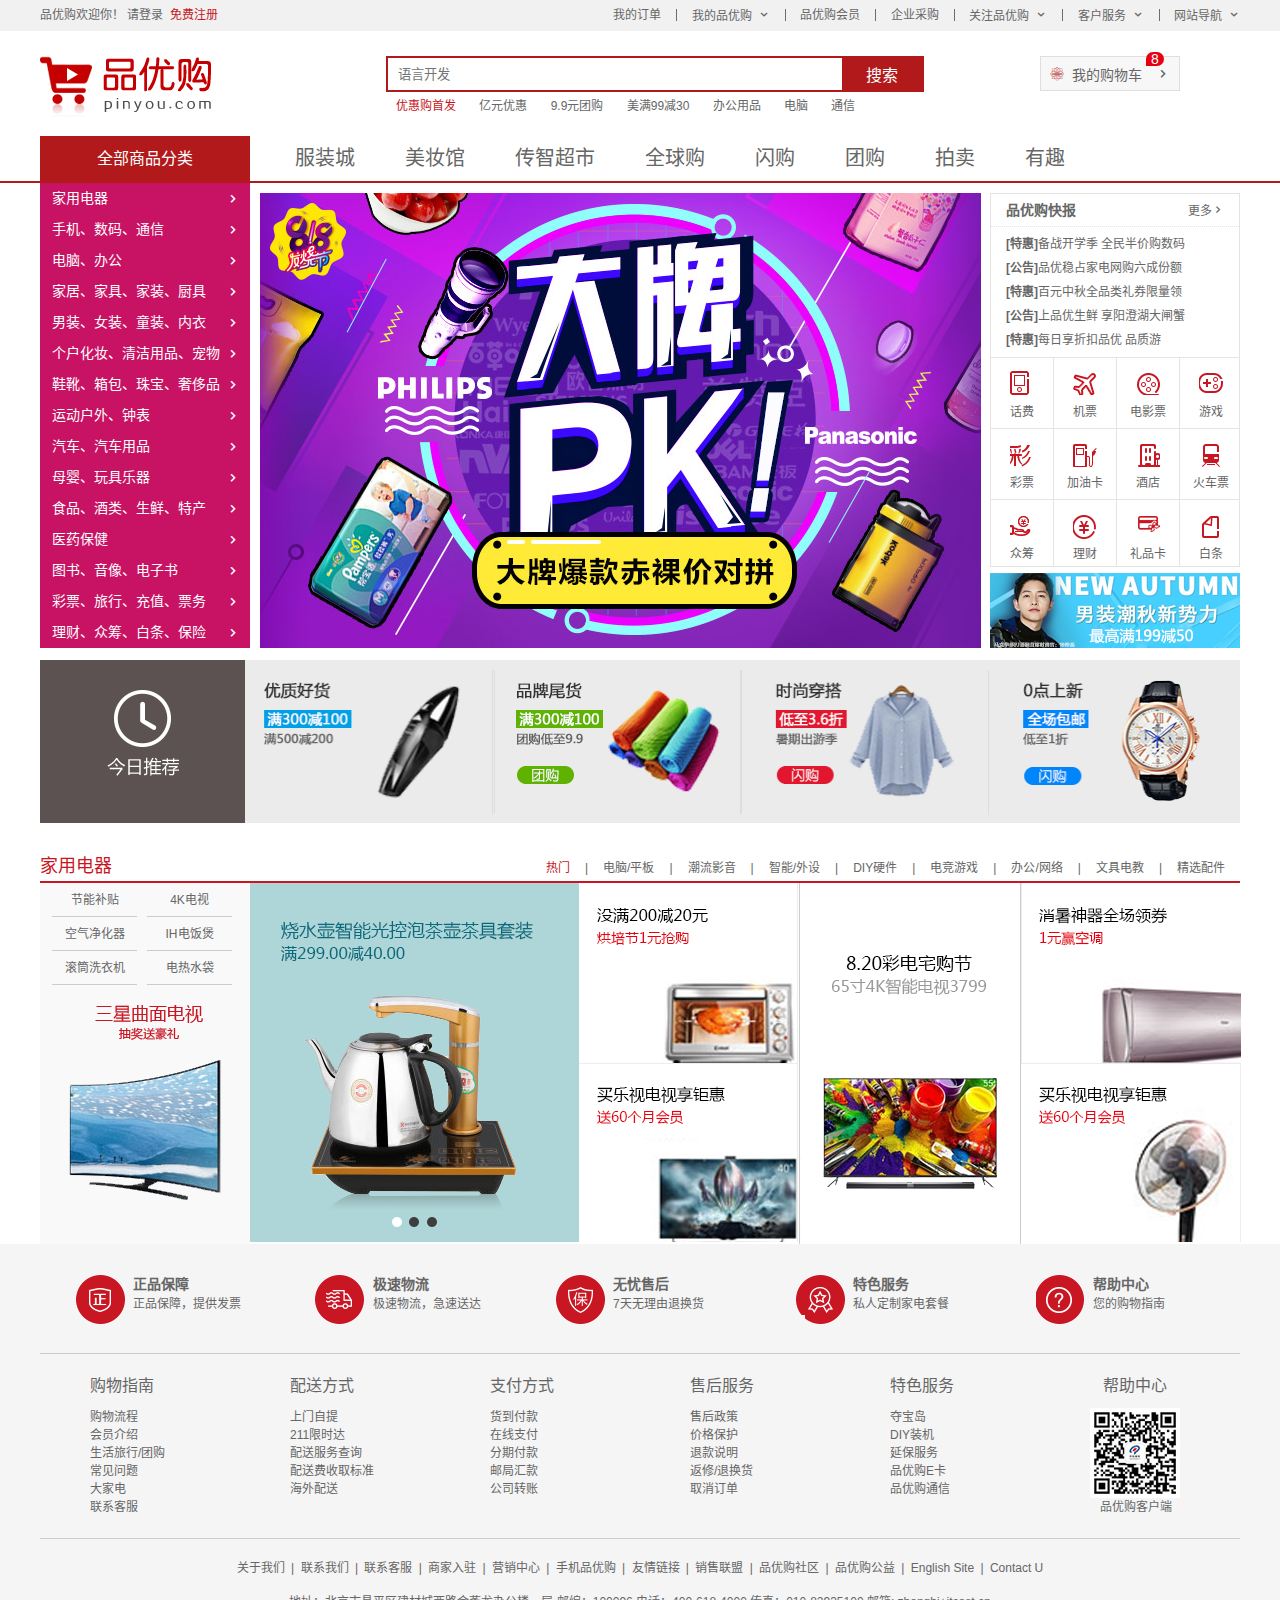
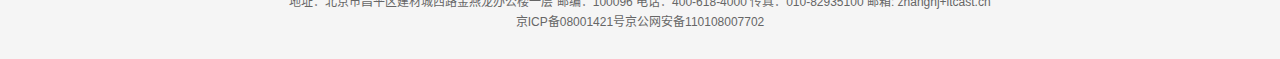
<file: index.html>
<!DOCTYPE html>
<html lang="zh-CN">
<head>
	<meta charset="UTF-8">
	<meta name="viewport" content="width=device-width, initial-scale=1.0">
	<meta http-equiv="X-UA-Compatible" content="ie=edge">
	<!-- TDK 三大标签中的 T -->
	<title>品优购-正品低价、品质保障、配送及时、轻松购物！</title>
	<!-- TDK 三大标签中的 D，网站说明 -->
	<meta name="description" content="品优购-专业的综合网上购物商城，为您提供正品低价的购物选择、优质便捷的服务体验。商品来自全球数十万品牌商家，囊括家电、手机、电脑、服装、居家、母婴、美妆、个护、食品、生鲜等丰富品类，满足各种购物需求。">
	<!-- TDK 三大标签中的 K，关键字 -->
	<meta name="Keywords" content="网上购物,网上商城,家电,手机,电脑,服装,居家,母婴,美妆,个护,食品,生鲜,京东">
	<!-- 引入favicon图标 -->
	<link rel="shortcut icon" href="favicon.ico" />
	<!-- 引入初始化样式文件 -->
	<link rel="stylesheet" href="css/base.css">
	<!-- 引入公共样式文件 -->
	<link rel="stylesheet" href="css/common.css">
	<!-- 引入专有的样式文件 -->
	<link rel="stylesheet" href="css/index.css">
</head>
<body>
	<!-- 快捷导航模块 start -->
	<section class="shortcut">
		<div class="w">
			<div class="f1">
				<ul>
					<li>品优购欢迎你！&nbsp;</li>
					<li>
						<a href="#">请登录&nbsp;</a>
						<a href="register.html" class="style-red">免费注册</a>
					</li>
				</ul>
			</div>
			<div class="fr">
				<ul>
					<li>我的订单</li>
					<li></li>
					<li class="arrow-icon">我的品优购</li>
					<li></li>
					<li>品优购会员</li>
					<li></li>
					<li>企业采购</li>
					<li></li>
					<li class="arrow-icon">关注品优购</li>
					<li></li>
					<li class="arrow-icon">客户服务</li>
					<li></li>
					<li class="arrow-icon">网站导航</li>
				</ul>
			</div>
		</div>
	</section>
	<!-- 快捷导航模块 end -->
	<!-- header 头部模块制作 start -->
	<header class="header w">
		<!-- logo 模块 -->
		<div class="logo">
			<h1>
				<a href="index.html" title="品优购">品优购</a>
			</h1>
		</div>
		<!-- search 搜索模块 -->
		<div class="search">
			<input type="search" placeholder="语言开发">
			<button>搜索</button>
		</div>
		<!-- hotwords 模块制作 -->
		<div class="hotwords">
			<a href="#" class="style-red">优惠购首发</a>
			<a href="#">亿元优惠</a>
			<a href="#">9.9元团购</a>
			<a href="#">美满99减30</a>
			<a href="#">办公用品</a>
			<a href="#">电脑</a>
			<a href="#">通信</a>
		</div>
		<!-- 购物车模块 -->
		<div class="shopcar">
			我的购物车
			<i class="count">8</i>
		</div>
	</header>
	<!-- header 头部模块制作 end -->
	<!-- nav 模块制作 start -->
	<nav class="nav">
		<div class="w">
			<div class="dropdown">
				<div class="dt">全部商品分类</div>
				<div class="dd">
					<ul>
						<li><a href="#">家用电器</a></li>
						<li><a href="list.html">手机、数码、通信</a></li>
						<li><a href="#">电脑、办公</a></li>
						<li><a href="#">家居、家具、家装、厨具</a></li>
						<li><a href="#">男装、女装、童装、内衣</a></li>
						<li><a href="#">个户化妆、清洁用品、宠物</a></li>
						<li><a href="#">鞋靴、箱包、珠宝、奢侈品</a></li>
						<li><a href="#">运动户外、钟表</a></li>
						<li><a href="#">汽车、汽车用品</a></li>
						<li><a href="#">母婴、玩具乐器</a></li>
						<li><a href="#">食品、酒类、生鲜、特产</a></li>
						<li><a href="#">医药保健</a></li>
						<li><a href="#">图书、音像、电子书</a></li>
						<li><a href="#">彩票、旅行、充值、票务</a></li>
						<li><a href="#">理财、众筹、白条、保险</a></li>
					</ul>
				</div>
			</div>
			<div class="navitems">
				<ul>
					<li><a href="#">服装城</a></li>
					<li><a href="#">美妆馆</a></li>
					<li><a href="#">传智超市</a></li>
					<li><a href="#">全球购</a></li>
					<li><a href="#">闪购</a></li>
					<li><a href="#">团购</a></li>
					<li><a href="#">拍卖</a></li>
					<li><a href="#">有趣</a></li>
				</ul>
			</div>
		</div>
	</nav>
	<!-- nav 模块制作 end -->
	<!-- 首页专有的模块 main start -->
	<div class="w">
		<div class="main">
			<div class="focus">
				<ul>
					<li><img src="upload/focus.png"></li>
				</ul>
			</div>
			<div class="newsflash">
				<div class="news">
					<div class="news-hd">
						<h5>品优购快报</h5>
						<a href="#" class="more">更多</a>
					</div>
					<div class="news-bd">
						<ul>
							<li><a href="#"><strong>[特惠]</strong>备战开学季 全民半价购数码</a></li>
							<li><a href="#"><strong>[公告]</strong>品优稳占家电网购六成份额</a></li>
							<li><a href="#"><strong>[特惠]</strong>百元中秋全品类礼券限量领</a></li>
							<li><a href="#"><strong>[公告]</strong>上品优生鲜 享阳澄湖大闸蟹</a></li>
							<li><a href="#"><strong>[特惠]</strong>每日享折扣品优 品质游</a></li>
						</ul>
					</div>
				</div>
				<div class="lifeservice">
					<ul>
						<li>
							<i></i>
							<p>话费</p>
						</li>
						<li>
							<i></i>
							<p>机票</p>
						</li>
						<li>
							<i></i>
							<p>电影票</p>
						</li>
						<li>
							<i></i>
							<p>游戏</p>
						</li>
						<li>
							<i></i>
							<p>彩票</p>
						</li>
						<li>
							<i></i>
							<p>加油卡</p>
						</li>
						<li>
							<i></i>
							<p>酒店</p>
						</li>
						<li>
							<i></i>
							<p>火车票</p>
						</li>
						<li>
							<i></i>
							<p>众筹</p>
						</li>
						<li>
							<i></i>
							<p>理财</p>
						</li>
						<li>
							<i></i>
							<p>礼品卡</p>
						</li>
						<li>
							<i></i>
							<p>白条</p>
						</li>
					</ul>
				</div>
				<div class="bargain"><img src="upload/bargain.png"></div>
			</div>
		</div>
	</div>
	<!-- 首页专有的模块 main end -->
	<!-- 推荐模块 start -->
	<div class="w recom">
		<div class="recom-hd">
			<img src="images/recom.png">
		</div>
		<div class="recom-bd">
			<ul>
				<li><img src="images/recom_01.jpg"></li>
				<li><img src="images/recom_02.jpg"></li>
				<li><img src="images/recom_03.jpg"></li>
				<li><img src="images/recom_04.jpg"></li>
			</ul>
		</div>
	</div>
	<!-- 推荐模块 end -->
	<!-- 楼层区域制作 start -->
	<div class="floor">
		<div class="w jiadian">
			<div class="box-hd">
				<h3>家用电器</h3>
				<div class="tab-list">
					<ul>
						<li><a href="#" class="style-red">热门</a>|</li>
						<li><a href="#">电脑/平板</a>|</li>
						<li><a href="#">潮流影音</a>|</li>
						<li><a href="#">智能/外设</a>|</li>
						<li><a href="#">DIY硬件</a>|</li>
						<li><a href="#">电竞游戏</a>|</li>
						<li><a href="#">办公/网络</a>|</li>
						<li><a href="#">文具电教</a>|</li>
						<li><a href="#">精选配件</a></li>
					</ul>
				</div>
			</div>
			<div class="box-bd">
				<div class="tab-content">
					<div class="tab-list-item">
						<div class="col-210">
							<ul>
								<li><a href="#">节能补贴</a></li>
								<li><a href="#">4K电视</a></li>
								<li><a href="#">空气净化器</a></li>
								<li><a href="#">IH电饭煲</a></li>
								<li><a href="#">滚筒洗衣机</a></li>
								<li><a href="#">电热水袋</a></li>
							</ul>
							<a href="#">
								<img src="images/三星曲面电视抽奖送豪礼.png">
							</a>
						</div>
						<div class="col-329">
							<a href="#"><img src="images/01-电商-主页-gai_09.png"></a>
						</div>
						<div class="col-221">
							<a href="#"><img src="images/01-电商-主页-gai_11.png"></a>
							<a href="#"><img src="images/01-电商-主页-gai_13.png"></a>
						</div>
						<div class="col-221">
							<a href="#"><img src="images/01.png"></a>
						</div>
						<div class="col-219">
							<a href="#"><img src="images/01-电商-主页-gai_03.png"></a>
							<a href="#"><img src="images/01-电商-主页-gai_15.png"></a>
						</div>
					</div>
				</div>
			</div>
		</div>
	</div>
	<!-- 楼层区域制作 end -->
	<!-- 底部模块的制作 start -->
	<footer class="footer">
		<div class="w">
			<div class="mod-service">
				<ul>
					<li>
						<h5></h5>
						<div class="service-txt">
							<h4>正品保障</h4>
							<p>正品保障，提供发票</p>
						</div>
					</li>
					<li>
						<h5></h5>
						<div class="service-txt">
							<h4>极速物流</h4>
							<p>极速物流，急速送达</p>
						</div>
					</li>
					<li>
						<h5></h5>
						<div class="service-txt">
							<h4>无忧售后</h4>
							<p>7天无理由退换货</p>
						</div>
					</li>
					<li>
						<h5></h5>
						<div class="service-txt">
							<h4>特色服务</h4>
							<p>私人定制家电套餐</p>
						</div>
					</li>
					<li>
						<h5></h5>
						<div class="service-txt">
							<h4>帮助中心</h4>
							<p>您的购物指南</p>
						</div>
					</li>
				</ul>
			</div>
			<div class="mod-help">
				<dl>
					<dt>购物指南</dt>
					<dd><a href="#">购物流程</a></dd>
					<dd><a href="#">会员介绍</a></dd>
					<dd><a href="#">生活旅行/团购</a></dd>
					<dd><a href="#">常见问题</a></dd>
					<dd><a href="#">大家电</a></dd>
					<dd><a href="#">联系客服</a></dd>
				</dl>
				<dl>
					<dt>配送方式</dt>
					<dd><a href="#">上门自提</a></dd>
					<dd><a href="#">211限时达</a></dd>
					<dd><a href="#">配送服务查询</a></dd>
					<dd><a href="#">配送费收取标准</a></dd>
					<dd><a href="#">海外配送</a></dd>
				</dl>
				<dl>
					<dt>支付方式</dt>
					<dd><a href="#">货到付款</a></dd>
					<dd><a href="#">在线支付</a></dd>
					<dd><a href="#">分期付款</a></dd>
					<dd><a href="#">邮局汇款</a></dd>
					<dd><a href="#">公司转账</a></dd>
				</dl>
				<dl>
					<dt>售后服务</dt>
					<dd><a href="#">售后政策</a></dd>
					<dd><a href="#">价格保护</a></dd>
					<dd><a href="#">退款说明</a></dd>
					<dd><a href="#">返修/退换货</a></dd>
					<dd><a href="#">取消订单</a></dd>
				</dl>
				<dl>
					<dt>特色服务</dt>
					<dd><a href="#">夺宝岛</a></dd>
					<dd><a href="#">DIY装机</a></dd>
					<dd><a href="#">延保服务</a></dd>
					<dd><a href="#">品优购E卡</a></dd>
					<dd><a href="#">品优购通信</a></dd>
				</dl>
				<dl>
					<dt>帮助中心</dt>
					<dl><a href="#"><img src="images/wx_cz.jpg"></a></dl>
					<dl><a href="#" class="special">品优购客户端</a></dl>
				</dl>
			</div>
			<div class="mod-copyright">
				<div class="links">
					<a href="#">关于我们</a>  |  <a href="#">联系我们</a>  |  <a href="#">联系客服</a>  |  <a href="#">商家入驻</a>  |  <a href="#">营销中心</a>  |  <a href="#">手机品优购</a>  |  <a href="#">友情链接</a>  |  <a href="#">销售联盟</a>  |  <a href="#">品优购社区</a>  |  <a href="#">品优购公益</a>  |  <a href="#">English Site</a>  |  <a href="#">Contact U</a>
				</div>
				<div class="copyright">
					<p>地址：北京市昌平区建材城西路金燕龙办公楼一层 邮编：100096 电话：400-618-4000 传真：010-82935100 邮箱: zhanghj+itcast.cn</p>
					<p>京ICP备08001421号京公网安备110108007702</p>
				</div>
			</div>
		</div>
	</footer>
	<!-- 底部模块的制作 end -->
</body>
</html>
</file>
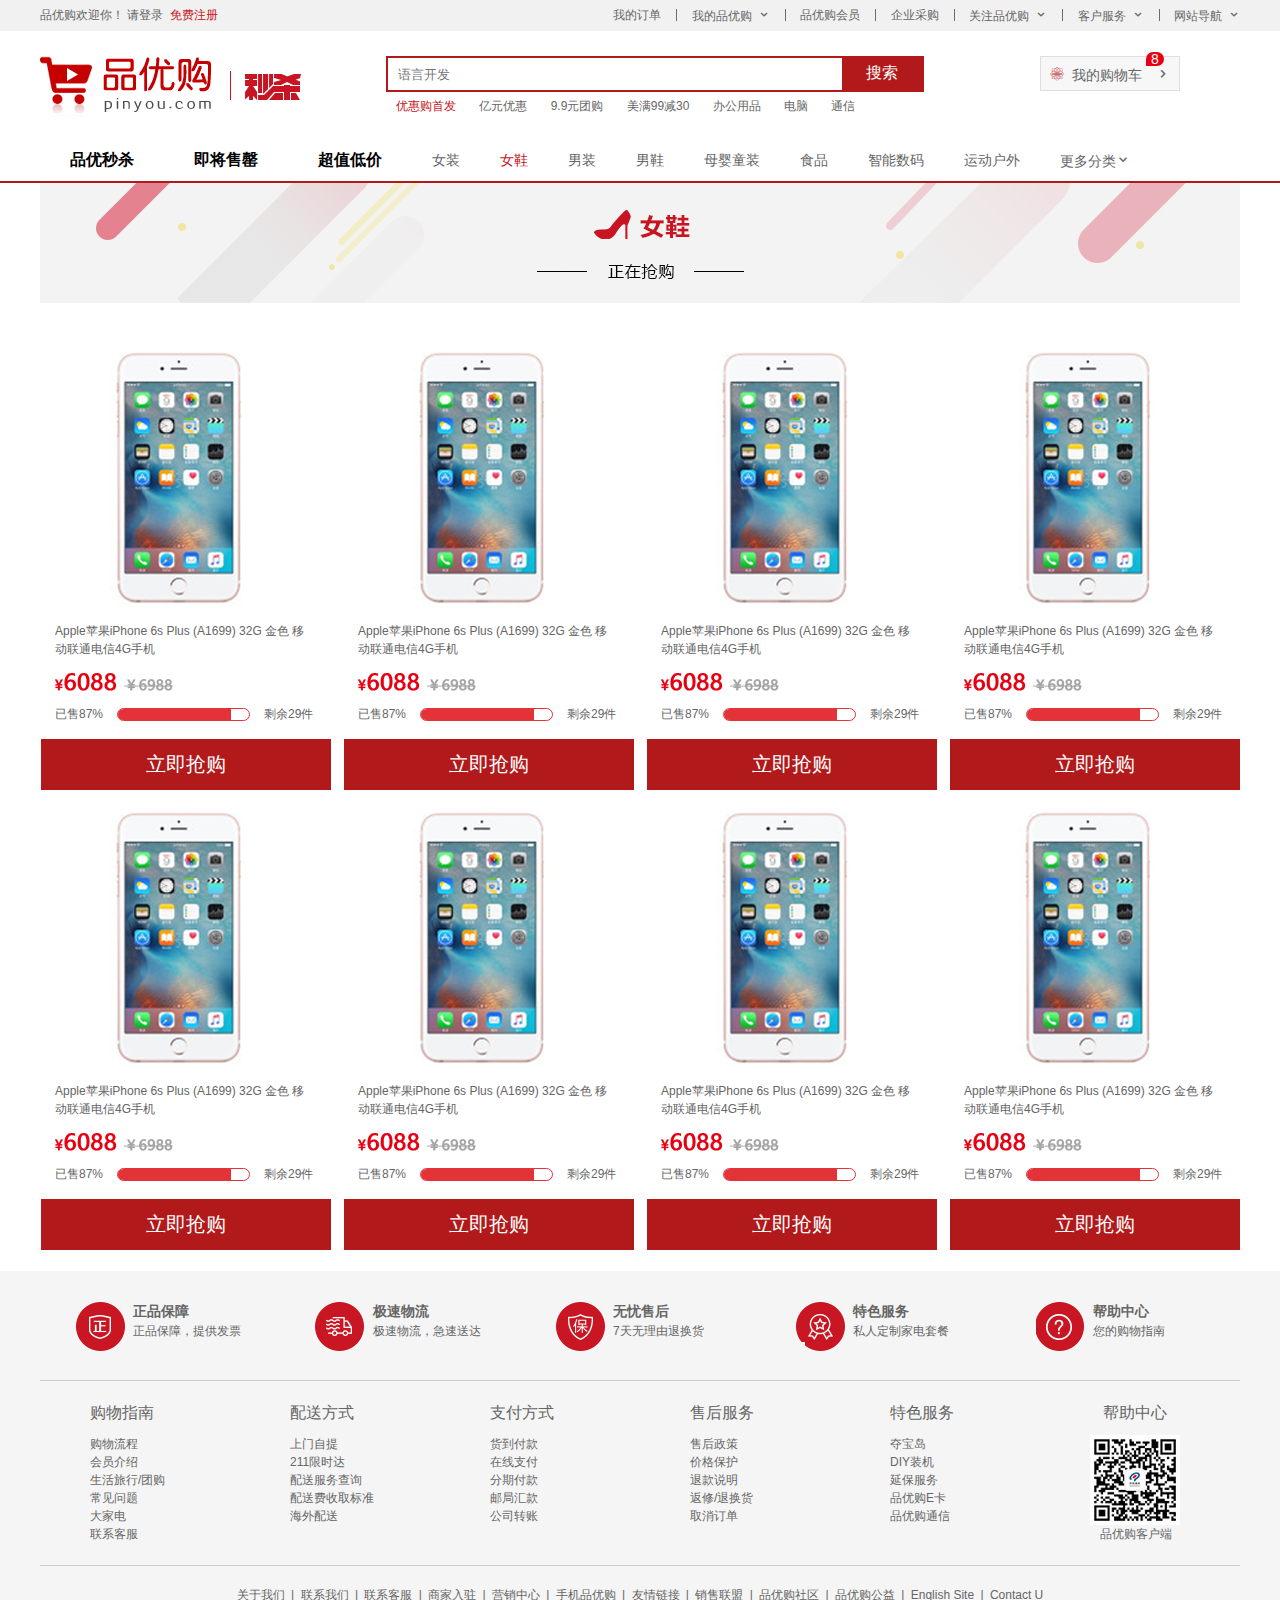
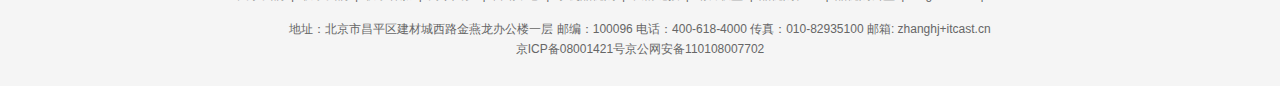
<file: list.html>
<!DOCTYPE html>
<html lang="zh">
<head>
	<meta charset="UTF-8">
	<meta name="viewport" content="width=device-width, initial-scale=1.0">
	<meta http-equiv="X-UA-Compatible" content="ie=edge">
	<title>品优购列表产品-正品低价、品质保障、配送及时、轻松购物！</title>
	<meta name="description" content="品优购-专业的综合网上购物商城，为您提供正品低价的购物选择、优质便捷的服务体验。商品来自全球数十万品牌商家，囊括家电、手机、电脑、服装、居家、母婴、美妆、个护、食品、生鲜等丰富品类，满足各种购物需求。">
	<meta name="Keywords" content="网上购物,网上商城,家电,手机,电脑,服装,居家,母婴,美妆,个护,食品,生鲜,京东">
	<link rel="shortcut icon" href="favicon.ico" />
	<link rel="stylesheet" href="css/base.css">
	<link rel="stylesheet" href="css/common.css">
	<link rel="stylesheet" href="css/list.css">
</head>
<body>
	<!-- 快捷导航模块 start -->
	<section class="shortcut">
		<div class="w">
			<div class="f1">
				<ul>
					<li>品优购欢迎你！&nbsp;</li>
					<li>
						<a href="#">请登录&nbsp;</a>
						<a href="#" class="style-red">免费注册</a>
					</li>
				</ul>
			</div>
			<div class="fr">
				<ul>
					<li>我的订单</li>
					<li></li>
					<li class="arrow-icon">我的品优购</li>
					<li></li>
					<li>品优购会员</li>
					<li></li>
					<li>企业采购</li>
					<li></li>
					<li class="arrow-icon">关注品优购</li>
					<li></li>
					<li class="arrow-icon">客户服务</li>
					<li></li>
					<li class="arrow-icon">网站导航</li>
				</ul>
			</div>
		</div>
	</section>
	<!-- 快捷导航模块 end -->
	<!-- header 头部模块制作 start -->
	<header class="header w">
		<!-- logo 模块 -->
		<div class="logo">
			<h1>
				<a href="index.html" title="品优购">品优购</a>
			</h1>
		</div>
		<!-- 列表页的秒杀模块 -->
		<div class="sk">
			<img src="images/sk.png">
		</div>
		<!-- search 搜索模块 -->
		<div class="search">
			<input type="search" placeholder="语言开发">
			<button>搜索</button>
		</div>
		<!-- hotwords 模块制作 -->
		<div class="hotwords">
			<a href="#" class="style-red">优惠购首发</a>
			<a href="#">亿元优惠</a>
			<a href="#">9.9元团购</a>
			<a href="#">美满99减30</a>
			<a href="#">办公用品</a>
			<a href="#">电脑</a>
			<a href="#">通信</a>
		</div>
		<!-- 购物车模块 -->
		<div class="shopcar">
			我的购物车
			<i class="count">8</i>
		</div>
	</header>
	<!-- header 头部模块制作 end -->
	<div class="nav">
		<div class="w">
			<div class="sk-list">
				<ul>
					<li><a href="#">品优秒杀</a></li>
					<li><a href="#">即将售罄</a></li>
					<li><a href="#">超值低价</a></li>
				</ul>
			</div>
			<div class="sk-con">
				<ul>
					<li><a href="#">女装</a></li>
					<li><a href="#" class="style-red">女鞋</a></li>
					<li><a href="#">男装</a></li>
					<li><a href="#">男鞋</a></li>
					<li><a href="#">母婴童装</a></li>
					<li><a href="#">食品</a></li>
					<li><a href="#">智能数码</a></li>
					<li><a href="#">运动户外</a></li>
					<li><a href="#">更多分类</a></li>
				</ul>
			</div>
		</div>
	</div>
	<!-- 列表页主体部分 start -->
	<div class="w sk-container">
		<div class="sk-hd">
			<img src="images/正在抢购.png">
		</div>
		<div class="sk-bd">
			<ul>
				<li>
					<div class="img">
						<img src="images/图层7.png" >
					</div>
					<p>Apple苹果iPhone 6s Plus (A1699) 32G 金色 移动联通电信4G手机</p>
					<div class="image">
						<img src="images/¥6088￥6988.png">
					</div>
					<div class="demo">
						<p>已售87%</p>
						<div class="out">
							<div class="in"></div>
						</div>
						<p>剩余29件</p>
					</div>
					<div class="bottom">立即抢购</div>
				</li>
				<li>
					<div class="img">
						<img src="images/图层7.png" >
					</div>
					<p>Apple苹果iPhone 6s Plus (A1699) 32G 金色 移动联通电信4G手机</p>
					<div class="image">
						<img src="images/¥6088￥6988.png">
					</div>
					<div class="demo">
						<p>已售87%</p>
						<div class="out">
							<div class="in"></div>
						</div>
						<p>剩余29件</p>
					</div>
					<div class="bottom">立即抢购</div>
				</li>
				<li>
					<div class="img">
						<img src="images/图层7.png" >
					</div>
					<p>Apple苹果iPhone 6s Plus (A1699) 32G 金色 移动联通电信4G手机</p>
					<div class="image">
						<img src="images/¥6088￥6988.png">
					</div>
					<div class="demo">
						<p>已售87%</p>
						<div class="out">
							<div class="in"></div>
						</div>
						<p>剩余29件</p>
					</div>
					<div class="bottom">立即抢购</div>
				</li>
				<li>
					<div class="img">
						<img src="images/图层7.png" >
					</div>
					<p>Apple苹果iPhone 6s Plus (A1699) 32G 金色 移动联通电信4G手机</p>
					<div class="image">
						<img src="images/¥6088￥6988.png">
					</div>
					<div class="demo">
						<p>已售87%</p>
						<div class="out">
							<div class="in"></div>
						</div>
						<p>剩余29件</p>
					</div>
					<div class="bottom">立即抢购</div>
				</li>
				<li>
					<div class="img">
						<img src="images/图层7.png" >
					</div>
					<p>Apple苹果iPhone 6s Plus (A1699) 32G 金色 移动联通电信4G手机</p>
					<div class="image">
						<img src="images/¥6088￥6988.png">
					</div>
					<div class="demo">
						<p>已售87%</p>
						<div class="out">
							<div class="in"></div>
						</div>
						<p>剩余29件</p>
					</div>
					<div class="bottom">立即抢购</div>
				</li>
				<li>
					<div class="img">
						<img src="images/图层7.png" >
					</div>
					<p>Apple苹果iPhone 6s Plus (A1699) 32G 金色 移动联通电信4G手机</p>
					<div class="image">
						<img src="images/¥6088￥6988.png">
					</div>
					<div class="demo">
						<p>已售87%</p>
						<div class="out">
							<div class="in"></div>
						</div>
						<p>剩余29件</p>
					</div>
					<div class="bottom">立即抢购</div>
				</li>
				<li>
					<div class="img">
						<img src="images/图层7.png" >
					</div>
					<p>Apple苹果iPhone 6s Plus (A1699) 32G 金色 移动联通电信4G手机</p>
					<div class="image">
						<img src="images/¥6088￥6988.png">
					</div>
					<div class="demo">
						<p>已售87%</p>
						<div class="out">
							<div class="in"></div>
						</div>
						<p>剩余29件</p>
					</div>
					<div class="bottom">立即抢购</div>
				</li>
				<li>
					<div class="img">
						<img src="images/图层7.png" >
					</div>
					<p>Apple苹果iPhone 6s Plus (A1699) 32G 金色 移动联通电信4G手机</p>
					<div class="image">
						<img src="images/¥6088￥6988.png">
					</div>
					<div class="demo">
						<p>已售87%</p>
						<div class="out">
							<div class="in"></div>
						</div>
						<p>剩余29件</p>
					</div>
					<div class="bottom">立即抢购</div>
				</li>
			</ul>
			<div style="clear: both;"></div>
		</div>
	</div>
	<!-- 列表页主体部分 end -->
	<!-- 底部模块的制作 start -->
	<footer class="footer">
		<div class="w">
			<div class="mod-service">
				<ul>
					<li>
						<h5></h5>
						<div class="service-txt">
							<h4>正品保障</h4>
							<p>正品保障，提供发票</p>
						</div>
					</li>
					<li>
						<h5></h5>
						<div class="service-txt">
							<h4>极速物流</h4>
							<p>极速物流，急速送达</p>
						</div>
					</li>
					<li>
						<h5></h5>
						<div class="service-txt">
							<h4>无忧售后</h4>
							<p>7天无理由退换货</p>
						</div>
					</li>
					<li>
						<h5></h5>
						<div class="service-txt">
							<h4>特色服务</h4>
							<p>私人定制家电套餐</p>
						</div>
					</li>
					<li>
						<h5></h5>
						<div class="service-txt">
							<h4>帮助中心</h4>
							<p>您的购物指南</p>
						</div>
					</li>
				</ul>
			</div>
			<div class="mod-help">
				<dl>
					<dt>购物指南</dt>
					<dd><a href="#">购物流程</a></dd>
					<dd><a href="#">会员介绍</a></dd>
					<dd><a href="#">生活旅行/团购</a></dd>
					<dd><a href="#">常见问题</a></dd>
					<dd><a href="#">大家电</a></dd>
					<dd><a href="#">联系客服</a></dd>
				</dl>
				<dl>
					<dt>配送方式</dt>
					<dd><a href="#">上门自提</a></dd>
					<dd><a href="#">211限时达</a></dd>
					<dd><a href="#">配送服务查询</a></dd>
					<dd><a href="#">配送费收取标准</a></dd>
					<dd><a href="#">海外配送</a></dd>
				</dl>
				<dl>
					<dt>支付方式</dt>
					<dd><a href="#">货到付款</a></dd>
					<dd><a href="#">在线支付</a></dd>
					<dd><a href="#">分期付款</a></dd>
					<dd><a href="#">邮局汇款</a></dd>
					<dd><a href="#">公司转账</a></dd>
				</dl>
				<dl>
					<dt>售后服务</dt>
					<dd><a href="#">售后政策</a></dd>
					<dd><a href="#">价格保护</a></dd>
					<dd><a href="#">退款说明</a></dd>
					<dd><a href="#">返修/退换货</a></dd>
					<dd><a href="#">取消订单</a></dd>
				</dl>
				<dl>
					<dt>特色服务</dt>
					<dd><a href="#">夺宝岛</a></dd>
					<dd><a href="#">DIY装机</a></dd>
					<dd><a href="#">延保服务</a></dd>
					<dd><a href="#">品优购E卡</a></dd>
					<dd><a href="#">品优购通信</a></dd>
				</dl>
				<dl>
					<dt>帮助中心</dt>
					<dl><a href="#"><img src="images/wx_cz.jpg"></a></dl>
					<dl><a href="#" class="special">品优购客户端</a></dl>
				</dl>
			</div>
			<div class="mod-copyright">
				<div class="links">
					<a href="#">关于我们</a>  |  <a href="#">联系我们</a>  |  <a href="#">联系客服</a>  |  <a href="#">商家入驻</a>  |  <a href="#">营销中心</a>  |  <a href="#">手机品优购</a>  |  <a href="#">友情链接</a>  |  <a href="#">销售联盟</a>  |  <a href="#">品优购社区</a>  |  <a href="#">品优购公益</a>  |  <a href="#">English Site</a>  |  <a href="#">Contact U</a>
				</div>
				<div class="copyright">
					<p>地址：北京市昌平区建材城西路金燕龙办公楼一层 邮编：100096 电话：400-618-4000 传真：010-82935100 邮箱: zhanghj+itcast.cn</p>
					<p>京ICP备08001421号京公网安备110108007702</p>
				</div>
			</div>
		</div>
	</footer>
	<!-- 底部模块的制作 end -->
</body>
</html>
</file>
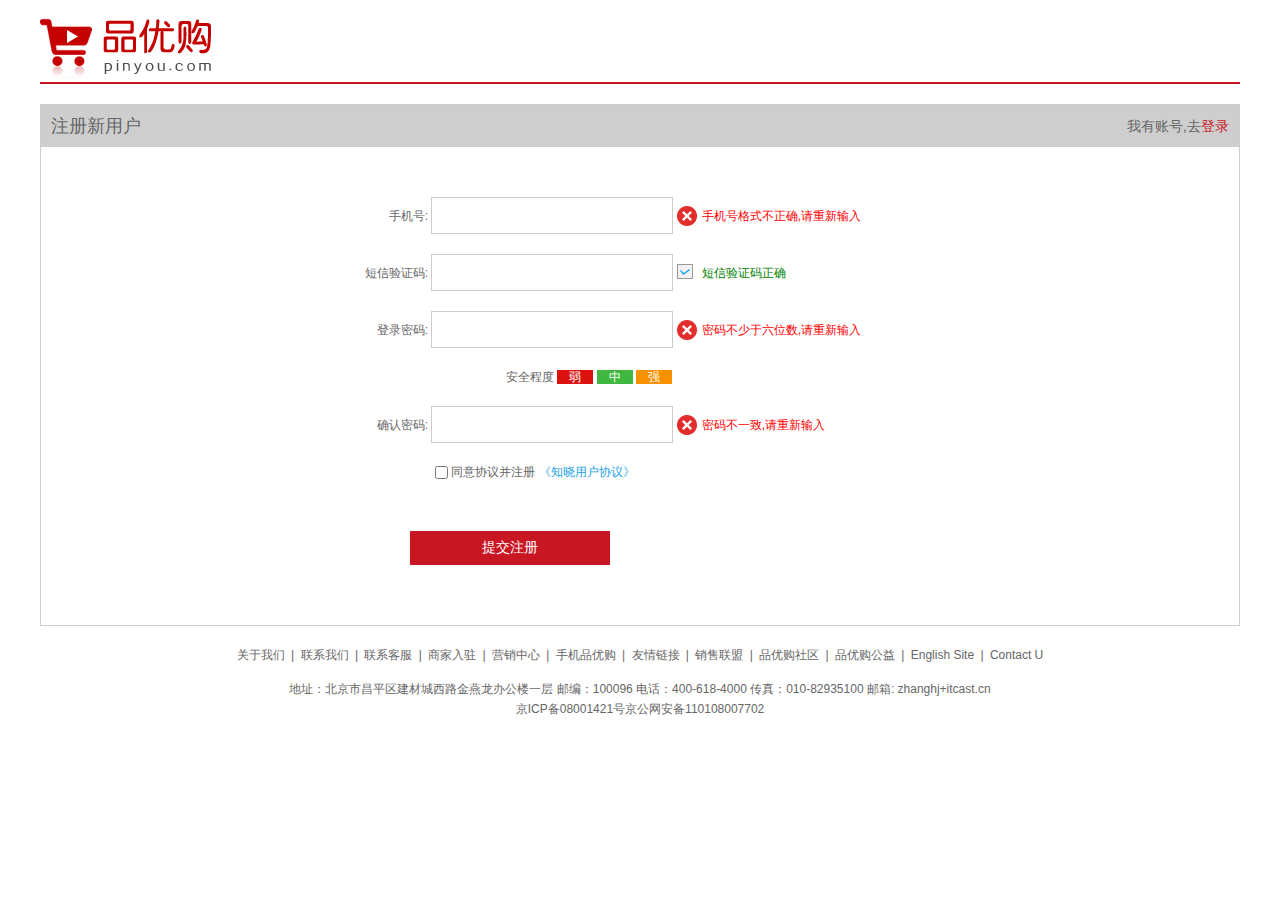
<file: register.html>
<!DOCTYPE html>
<html lang="zh">
<head>
	<meta charset="UTF-8">
	<meta name="viewport" content="width=device-width, initial-scale=1.0">
	<meta http-equiv="X-UA-Compatible" content="ie=edge">
	<link rel="shortcut icon" href="favicon.ico" />
	<link rel="stylesheet" href="css/base.css">
	<link rel="stylesheet" href="css/register.css">
	<title>个人注册</title>
</head>
<body>
	<div class="w">
		<header>
			<div class="logo">
				<a href="index.html"><img src="images/logo.png" ></a>
			</div>
		</header>
		<div class="registerarea">
			<h3>
				注册新用户
				<div class="login">我有账号,去<a href="#">登录</a></div>
			</h3>
			<div class="reg-form">
				<form action="">
					<ul>
						<li>
							<label for="">手机号:</label> <input type="text" class="inp"> <span class="error"><i class="error-icon"></i>手机号格式不正确,请重新输入</span>
						</li>
						<li>
							<label for="">短信验证码:</label> <input type="text" class="inp"> <span class="success"><i class="success-icon"></i>短信验证码正确</span>
						</li>
						<li>
							<label for="">登录密码:</label> <input type="text" class="inp"> <span class="error"><i class="error-icon"></i>密码不少于六位数,请重新输入</span>
						</li>
						<li class="safe">安全程度 <em class="first">弱</em> <em class="second">中</em> <em class="third">强</em></li>
						<li>
							<label for="">确认密码:</label> <input type="text" class="inp"> <span class="error"><i class="error-icon"></i>密码不一致,请重新输入</span>
						</li>
						<li class="agree"><input type="checkbox"> 同意协议并注册
							<a href="#">《知晓用户协议》</a>
						</li>
						<li>
							<input type="submit" value="提交注册" class="btn">
						</li>
					</ul>
				</form>
			</div>
		</div>
		<footer>
			<div class="mod-copyright">
				<div class="links">
					<a href="#">关于我们</a>  |  <a href="#">联系我们</a>  |  <a href="#">联系客服</a>  |  <a href="#">商家入驻</a>  |  <a href="#">营销中心</a>  |  <a href="#">手机品优购</a>  |  <a href="#">友情链接</a>  |  <a href="#">销售联盟</a>  |  <a href="#">品优购社区</a>  |  <a href="#">品优购公益</a>  |  <a href="#">English Site</a>  |  <a href="#">Contact U</a>
				</div>
				<div class="copyright">
					<p>地址：北京市昌平区建材城西路金燕龙办公楼一层 邮编：100096 电话：400-618-4000 传真：010-82935100 邮箱: zhanghj+itcast.cn</p>
					<p>京ICP备08001421号京公网安备110108007702</p>
				</div>
			</div>
		</footer>
	</div>
</body>
</html>
</file>
<file: css/base.css>
/* 把所有标签的内外边距清零 */
* {
	margin: 0;
	padding: 0;
	
	/* CSS3 的盒子模型 */
	box-sizing: border-box;
}

/* 令斜体的文字不倾斜 */
em,
i {
	font-style: normal;
}

/* 去掉li的样式,如去掉li前的小黑点 */
li {
	list-style: none;
}

img {
	border: 0; /* 为了照顾低版本浏览器,如果图片外面包含了链接会有边框的问题 */
	vertical-align: middle; /* 取消图片地下空白缝隙 */
}

button {
	cursor: pointer; /* 改变鼠标样式为小手 */
}

a {
	color: #666; 
	text-decoration: none;
}

a:hover {
	color: #c81623;
}

button,
input {
	font-family: Microsoft YaHei, Heiti SC, tahoma, arial, Hiragino Sans GB, "\5B8B\4F53", sans-serif;
	/* 清除默认的灰色边框 */
	border: 0;
	outline: none;
}

body {
	/* 抗锯齿性,让文字显示的更加清晰 */
	-webkit-font-smoothing: antialiased;
	background-color: #fff;
	font: 12px/1.5 Microsoft YaHei, Heiti SC, tahoma, arial, Hiragino Sans GB, "\5B8B\4F53", sans-serif;
	color: #666;
}

.hide,
.none {
	display: none;
}

/* 清除浮动 */
.clearfix:after {
	visibility: hidden;
	clear: both;
	display: block;
	content: ".";
	height: 0;
}

.clearfix {
	*zoom: 1;
}
</file>
<file: css/common.css>
/* 声明字体图标，主要路径的更换 */
@font-face {
  font-family: 'icomoon';
  src:  url('../fonts/icomoon.eot?umra3h');
  src:  url('../fonts/icomoon.eot?umra3h#iefix') format('embedded-opentype'),
    url('../fonts/icomoon.ttf?umra3h') format('truetype'),
    url('../fonts/icomoon.woff?umra3h') format('woff'),
    url('../fonts/icomoon.svg?umra3h#icomoon') format('svg');
  font-weight: normal;
  font-style: normal;
  font-display: block;
}
/* 版心 */
.w {
	width: 1200px;
	margin: 0 auto;
}
/* 可以重复使用的样式 */
.f1 {
	float: left;
}
.fr {
	float: right;
}
.style-red {
	color: #c81623;
}
/* 快捷导航模块 */
.shortcut {
	height: 31px;
	line-height: 31px;
	background-color: #f1f1f1;
}
.shortcut ul li {
	float: left;
}
/* 选择所有偶数的 li 标签 */
.shortcut .fr ul li:nth-child(even) {
	width: 0.5px;
	height: 12px;
	background-color: #6d6d6d;
	margin: 9px 15px 0;
}
.arrow-icon::after {
	content: "\e91b";
	font-family: 'icomoon';
	margin-left: 6px;
}
/* header 头部制作 */
.header {
	height: 105px;
	position: relative;
}
.logo {
	position: absolute;
	top: 25px;
	width: 171px;
	height: 61px;
}
.logo a {
	display: block;
	width: 171px;
	height: 61px;
	background-image: url(../images/logo.png);
	background-repeat: no-repeat;
	/* font-size: 0;  京东的做法,文字不显示*/
	/* 以下为淘宝做法,文字不显示 */
	text-indent: -99px;
	overflow: hidden;
}
.search {
	position: absolute;
	left: 346px;
	top: 25px;
	width: 538px;
	height: 36px;
	border: 2px solid #b1191a;
}
.search input {
	float: left;
	width: 454px;
	height: 32px;
	padding-left: 10px;
}
.search button {
	margin-top: -1px;
	float: left;
	width: 80px;
	height: 33px;
	background-color: #b1191a;
	color: #fff;
	font-size: 16px;
}
.hotwords {
	position: absolute;
	top: 66px;
	left: 346px;
}
.hotwords a {
	margin: 0 10px;
}
.shopcar {
	position: absolute;
	right: 60px;
	top: 25px;
	width: 140px;
	height: 35px;
	border: 1px solid #dfdfdf;
	background-color: #f7f7f7;
	line-height: 35px;
	text-align: center;
	font-size: 14px;
}
.shopcar::before {
	content: "\e908";
	font-family: "icomoon";
	margin-right: 5px;
	color: #b1191a;
}
.shopcar::after {
	content: "\e919";
	font-family: "icomoon";
	margin-left: 10px;
}
.count {
	position: absolute;
	top: -5px;
	left: 105px;
	line-height: 14px;
	height: 14px;
	color: #fff;
	background-color: #e60012;
	padding: 0 5px;
	border-radius: 7px 7px 7px 0;
}
.nav {
	height: 47px;
	border-bottom: 2px solid #b1191a;
}
.nav .dropdown {
	float: left;
	width: 210px;
	height: 45px;
	background-color: #b1191a;
}
.nav .navitems {
	float: right;
	margin-right: 150px;
}
.dropdown .dt {
	width: 100%;
	height: 100%;
	color: #fff;
	text-align: center;
	line-height: 45px;
	font-size: 16px;
}
.dropdown .dd {
	height: 465px;
	width: 210px;
	background-color: #c81263;
	margin-top: 2px;
}
.dropdown .dd ul li {
	position: relative;
	height: 31px;
	line-height: 31px;
	margin-left: 2px;
	padding-left: 10px;
}
.dropdown .dd ul li:hover {
	background-color: #fff;
}
.dropdown .dd ul li a {
	font-size: 14px;
	color: #fff;
}
.dropdown .dd ul li:hover a {
	color: #c81623;
}
.dropdown .dd ul li::after {
	position: absolute;
	top: 1px;
	right: 10px;
	content: "\e919";
	font-family: "icomoon";
	font-size: 14px;
	color: #fff;
}
.navitems ul {
	
}
.navitems ul li {
	float: left;
}
.navitems ul li a {
	display: block;
	height: 45px;
	line-height: 45px;
	padding: 0 25px;
	font-size: 20px;
}
/* 底部模块制作 */
.footer {
	height: 415px;
	background-color: #f5f5f5;
	padding-top: 30px;
}
.mod-service {
	height: 80px;
	border-bottom: 1px solid #ccc;
}
.mod-service ul li {
	float: left;
	width: 240px;
	height: 50px;
	padding-left: 35px;
}
.mod-service ul li h5 {
	float: left;
	width: 50px;
	height: 50px;
	margin-right: 8px;
}
.mod-service ul li:first-child h5 {
	overflow: hidden;
	background: url(../images/icons.png) no-repeat -252px -2px;
}
.mod-service ul li:nth-child(2) h5 {
	background: url(../images/icons.png) no-repeat -255px -53px;
}
.mod-service ul li:nth-child(3) h5 {
	background: url(../images/icons.png) no-repeat -256px -105px;
}
.mod-service ul li:nth-child(4) h5 {
	background: url(../images/icons.png) no-repeat -257px -156px;
}
.mod-service ul li:last-child h5 {
	background: url(../images/icons.png) no-repeat -257px -208px;
}
.service-txt h4 {
	font-size: 14px;
}
.service-txt p {
	font-size: 12px;
}
.mod-help {
	height: 185px;
	border-bottom: 1px solid #ccc;
	padding-top: 20px;
	padding-left: 50px;
}
.mod-help dl {
	float: left;
	width: 200px;
}
.mod-help dl:last-child {
	width: 90px;
}
.mod-help dl:last-child dt {
	width: 90px;
	text-align: center;
}
.special {
	width: 90px;
	padding-left: 10px;
}
.mod-help dl dt {
	font-size: 16px;
	width: 200px;
	margin-bottom: 10px;
}
.mod-copyright {
	text-align: center;
	padding-top: 20px;
}
.links {
	margin-bottom: 15px;
}
.links a {
	margin: 0 3px;
}
.copyright {
	line-height: 20px;
}
</file>
<file: css/index.css>
.main {
	width: 980px;
	height: 455px;
	margin-left: 220px;
	margin-top: 10px;
}
.focus {
	float: left;
	height: 455px;
	width: 721px;
}
.newsflash {
	float: right;
	height: 455px;
	width: 250px;
}
.news {
	height: 165px;
	border: 1px solid #e4e4e4;
}
.news-hd {
	height: 33px;
	border-bottom: 1px dotted #e4e4e4;
	padding: 0 15px;
	line-height: 33px;
}
.news-hd h5 {
	float: left;
	font-size: 14px;
}
.news-hd .more {
	float: right;
}
.news-hd .more::after {
	content: "\e919";
	font-family: "icomoon";
}
.news-bd {
	padding: 5px 15px 0;
}
.news-bd ul li {
	height: 24px;
	line-height: 24px;
}
.lifeservice {
	height: 209px;
	border: 1px solid #e4e4e4;
	border-top: 0;
	overflow: hidden;
}
.lifeservice ul {
	width: 252px;
}
.lifeservice ul li {
	height: 71px;
	width: 63px;
	float: left;
	border-right: 1px solid #e4e4e4;
	border-bottom: 1px solid #e4e4e4;
	text-align: center;
}
.lifeservice ul li i {
	display: inline-block;
	width: 24px;
	height: 28px;
	margin-top: 12px;
}
.lifeservice ul li:first-child i {
	background: url(../images/icons.png) no-repeat -19px -15px;
}
.lifeservice ul li:nth-child(2) i {
	background: url(../images/icons.png) no-repeat -80px -15px;
}
.lifeservice ul li:nth-child(3) i {
	background: url(../images/icons.png) no-repeat -141px -15px;
}
.lifeservice ul li:nth-child(4) i {
	background: url(../images/icons.png) no-repeat -206px -15px;
}
.lifeservice ul li:nth-child(5) i {
	background: url(../images/icons.png) no-repeat -19px -85px;
}
.lifeservice ul li:nth-child(6) i {
	background: url(../images/icons.png) no-repeat -80px -85px;
}
.lifeservice ul li:nth-child(7) i {
	background: url(../images/icons.png) no-repeat -141px -85px;
}
.lifeservice ul li:nth-child(8) i {
	background: url(../images/icons.png) no-repeat -206px -85px;
}
.lifeservice ul li:nth-child(9) i {
	background: url(../images/icons.png) no-repeat -19px -156px;
}
.lifeservice ul li:nth-child(10) i {
	background: url(../images/icons.png) no-repeat -80px -156px;
}
.lifeservice ul li:nth-child(11) i {
	background: url(../images/icons.png) no-repeat -141px -156px;
}
.lifeservice ul li:last-child i {
	background: url(../images/icons.png) no-repeat -206px -156px;
}
.bargain {
	margin-top: 5px;
}
/* 推荐模块 */
.recom {
	margin-top: 12px;
	height: 163px;
	background-color: #ebebeb;
}
.recom .recom-hd {
	float: left;
	height: 163px;
	width: 205px;
	background-color: #5c5251;
	text-align: center;
	padding-top: 30px;
}
.recom .recom-bd {
	float: left;
}
.recom-bd ul li {
	position: relative;
	float: left;
}
.recom-bd ul li img {
	width: 248px;
	height: 163px;
}
.recom-bd ul li:nth-child(-n+3)::after {
	content: "";
	position: absolute;
	top: 10px;
	right: 0;
	width: 1px;
	height: 145px;
	background-color: #ddd;
}
.box-hd {
	height: 30px;
	border-bottom: 2px solid #c81623;
}
.box-hd h3 {
	float: left;
	font-size: 18px;
	color: #c81623;
	font-weight: 400;
}
.box-hd .tab-list {
	float: right;
}
.box-hd .tab-list ul li {
	float: left;
	line-height: 30px;
}
.box-hd .tab-list ul li a {
	padding: 0 15px;
}
.floor .w {
	margin-top: 30px;
}
.box-bd {
	height: 361px;
}
.tab-list-item>div {
	float: left;
	height: 361px;
}
.col-210 {
	width: 210px;
	background-color: #f9f9f9;
	text-align: center;
}
.col-210 ul li {
	float: left;
	width: 85px;
	height: 34px;
	border-bottom: 1px solid #ccc;
	text-align: center;
	line-height: 34px;
	margin-right: 10px;
}
.col-210 ul {
	padding-left: 12px;
}
.col-210 a img {
	margin-top: 20px;
}
.col-329 {
	width: 329px;
}
.col-221 {
	width: 221px;
	border-right: 1px solid #ccc;
}
.col-219 {
	width: 219px;
}
.bb {
	display: block;
	border-bottom: 1px solid #ccc;
}
</file>
<file: css/list.css>
.nav {
	overflow: hidden;
}
.sk {
	position: absolute;
	top: 40px;
	left: 190px;
	border-left: 1px solid #c81523;
	padding: 3px 0 0 14px;
}
.sk-list {
	float: left;
}
.sk-list ul li {
	float: left;
}
.sk-list ul li a {
	display: block;
	line-height: 47px;
	padding: 0 30px;
	font-size: 16px;
	font-weight: 700;
	color: #000;
}
.sk-con {
	float: left;
}
.sk-con ul li {
	float: left;
}
.sk-con ul li a {
	display: block;
	line-height: 49px;
	padding: 0 20px;
	font-size: 14px;
}
.sk-con ul li:last-child a::after {
	content: "\e91b";
	font-family: "icomoon";
}
.sk-bd {
	margin-top: 28px;
}
.sk-bd ul li {
	float: left;
	margin-right: 13px;
	position: relative;
	width: 290px;
	height: 460px;
	border: 1px solid transparent;
}
.sk-bd ul li:nth-child(4n) {
	margin-right: 0;
}
.sk-bd ul li:hover {
	border: 1px solid #c81523;
}
.sk-bd ul li p {
	padding: 0 14px;
	padding-bottom: 14px;
}
.sk-bd ul li .image img {
	margin-left: 14px;
}
.sk-bd ul li .bottom {
	bottom: 0;
	position: absolute;
	width: 290px;
	height: 51px;
	background-color: #b1191a;
	font-size: 20px;
	text-align: center;
	line-height: 51px;
	color: white;
}
.sk-bd ul li .demo {
	margin-top: 14px;
	text-align: center;
}
.sk-bd ul li .demo .out {
	margin-top: 3px;
	display: inline-block;
	float: left;
	border: 1px solid #e33339;
	width: 133px;
	height: 13px;
	border-radius: 30px 30px 30px 30px;
	overflow: hidden;
}
.sk-bd ul li .demo .out .in {
	margin-left: -3px;
	height: 13px;
	width: 116px;
	background-color: #e33339;
	border-radius: 30px 0 0 30px;
}
.sk-bd ul li .demo p {
	float: left;
}
.sk-container {
	margin-bottom: 20px;
}
</file>
<file: css/register.css>
.w {
	width: 1200px;
	margin: 0 auto;
}
header {
	height: 84px;
	border-bottom: 2px solid #c81523;
}
.w header .logo {
	padding-top: 18px;
}
.registerarea {
	margin-top: 20px;
	height: 522px;
	border: 1px solid #ccc;
}
.registerarea h3 {
	height: 42px;
	border-bottom: 1px solidd #ccc;
	background-color: #cecece;
	line-height: 42px;
	padding: 0 10px;
	font-size: 18px;
	font-weight: 400;
}
.login {
	float: right;
	font-size: 14px;
}
.login a {
	color: #c81523;
}
.reg-form {
	width: 600px;
	margin: 50px auto 0;
}
.reg-form ul li label {
	display: inline-block;
	width: 88px;
	text-align: right;
}
.reg-form ul li {
	margin-bottom: 20px;
}
.reg-form ul li .inp {
	width: 242px;
	height: 37px;
	border: 1px solid #ccc;
}
.reg-form ul li .error {
	color: red;
}
.reg-form ul li .error .error-icon {
	display: inline-block;
	width: 20px;
	height: 20px;
	background: url(../images/矩形8.png) no-repeat;
	vertical-align: middle;
	margin-top: -2px;
	margin-right: 5px;
}
.reg-form ul li .success {
	color: green;
}
.reg-form ul li .success .success-icon {
	display: inline-block;
	width: 20px;
	height: 20px;
	background: url(../images/checked.png) no-repeat;
	vertical-align: middle;
	margin-right: 5px;
}
.safe {
	padding-left: 166px;
}
.safe em {
	padding: 0 12px;
	color: #fff;
}
.safe .first {
	background-color: #de1111;
}
.safe .second {
	background-color: #40b83f;
}
.safe .third {
	background-color: #f79100;
}
.agree {
	padding-left: 95px;
}
.agree input {
	vertical-align: middle;
}
.agree a {
	color: #1ba1e6;
}
.btn {
	margin: 30px 0 0 70px;
	width: 200px;
	height: 34px;
	background-color: #c81623;
	font-size: 14px;
	color: #fff;
}
.mod-copyright {
	text-align: center;
	padding-top: 20px;
}
.links {
	margin-bottom: 15px;
}
.links a {
	margin: 0 3px;
}
.copyright {
	line-height: 20px;
}
</file>
